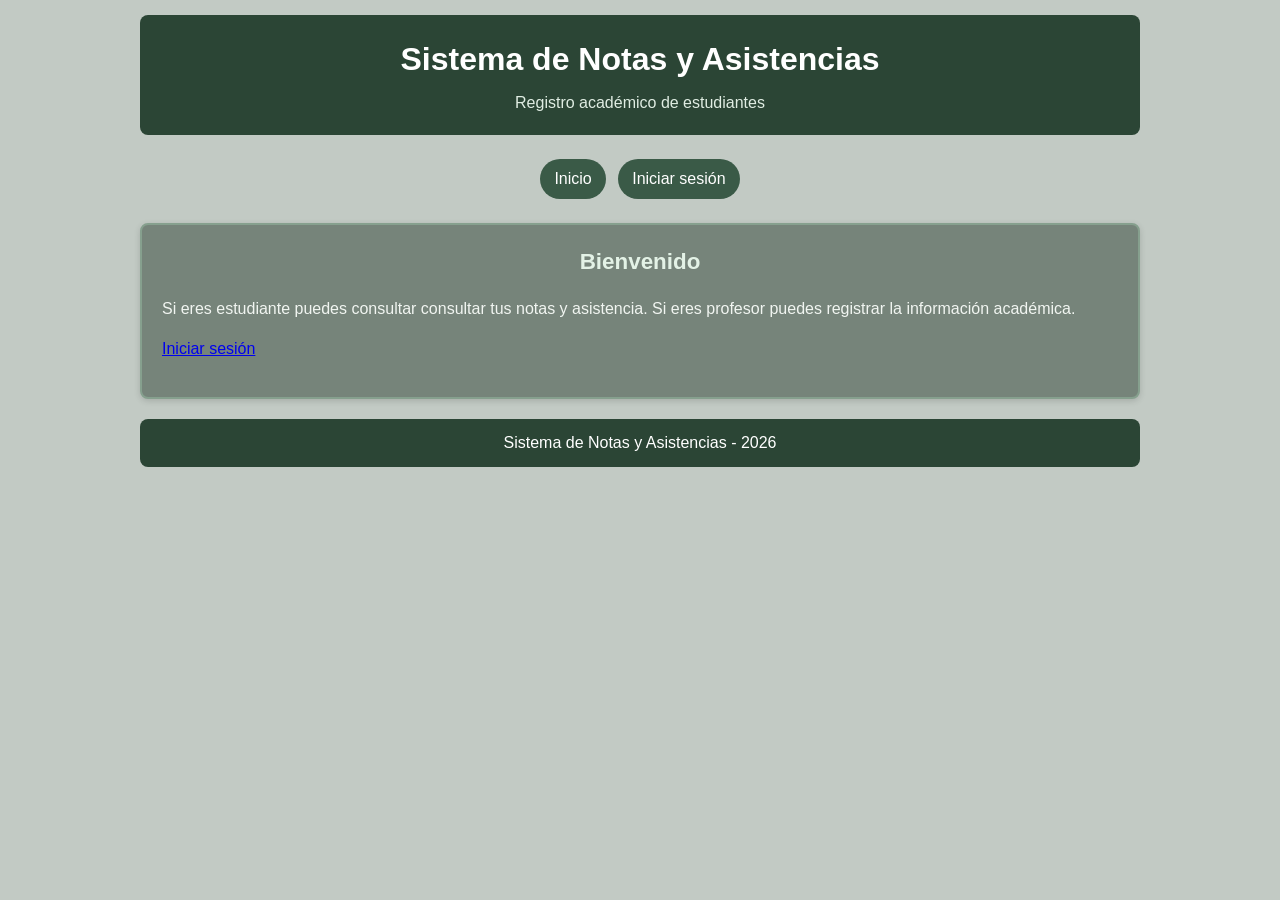
<file: index.html>
<!DOCTYPE html>
<html lang="es">

<head>
    <meta charset="UTF-8">
    <meta name="viewport" content="width=device-width, initial-scale=1.0">
    <title>Sistema de Notas y Asistencias</title>
    <link rel="stylesheet" href="style.css">
</head>

<body>
    <header>
        <h1>Sistema de Notas y Asistencias</h1>
        <p>Registro académico de estudiantes</p>
    </header>

    <nav>
        <a href="index.html">Inicio</a>
        <a href="login.html">Iniciar sesión</a>
    </nav>

    <main>
        <section>
            <h2>Bienvenido</h2>
            <p>Si eres estudiante puedes consultar consultar tus notas y asistencia. Si eres profesor puedes registrar la información académica.</p>
            <p><a href="login.html">Iniciar sesión</a></p>
        </section>
    </main>

    <footer>
        <p>Sistema de Notas y Asistencias - 2026</p>
    </footer>

</body>

</html>
</file>
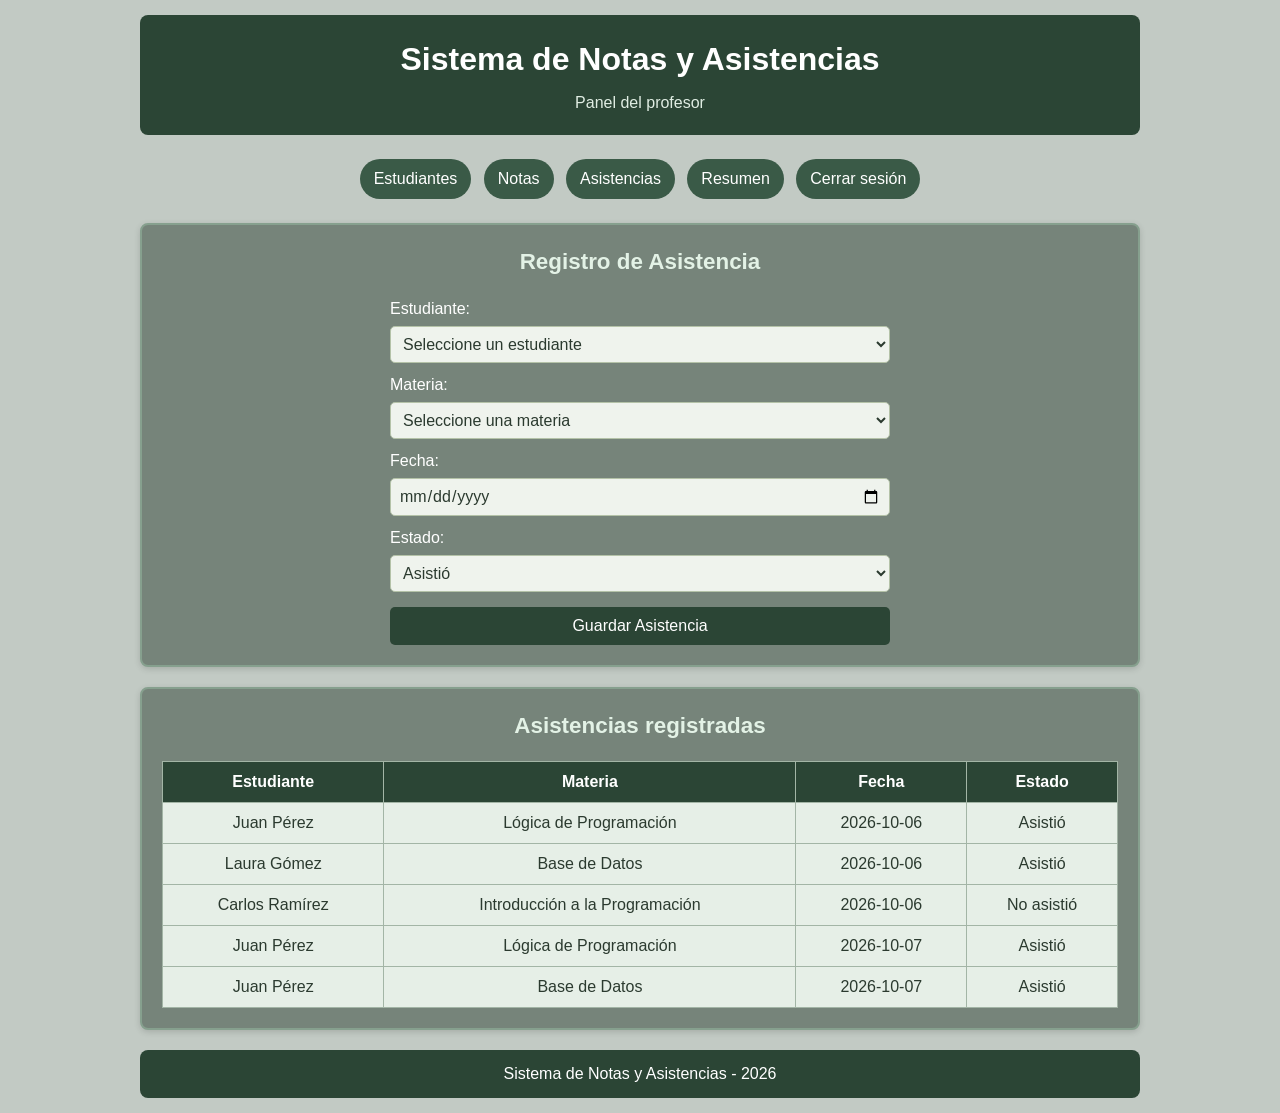
<file: asistencias.html>
<!DOCTYPE html>
<html lang="es">

<head>
    <meta charset="UTF-8">
    <meta name="viewport" content="width=device-width, initial-scale=1.0">
    <title>Asistencias</title>
    <link rel="stylesheet" href="style.css">
</head>

<body>

    <header>
        <h1>Sistema de Notas y Asistencias</h1>
        <p>Panel del profesor</p>
    </header>


    <nav>
        <a href="estudiantes.html">Estudiantes</a>
        <a href="notas.html">Notas</a>
        <a href="asistencias.html">Asistencias</a>
        <a href="resumen.html">Resumen</a>
        <a href="login.html">Cerrar sesión</a>
    </nav>

    <main>
        <section>
            <h2>Registro de Asistencia</h2>

            <form class="formulario">
                <label for="estudianteAsistencia">Estudiante:</label>
                <select id="estudianteAsistencia">
                    <option value="">Seleccione un estudiante</option>
                    <option value="1">Juan Pérez</option>
                    <option value="2">Laura Gómez</option>
                    <option value="3">Carlos Ramírez</option>
                </select>

                <label for="materiaAsistencia">Materia:</label>
                <select id="materiaAsistencia">
                    <option value="">Seleccione una materia</option>
                    <option value="1">Lógica de Programación</option>
                    <option value="2">Base de Datos</option>
                    <option value="3">Introducción a la Programación</option>
                </select>

                <label for="fecha">Fecha:</label>
                <input type="date" id="fecha">

                <label for="estado">Estado:</label>
                <select id="estado">
                    <option value="Asistió">Asistió</option>
                    <option value="No asistió">No asistió</option>
                </select>

                <button type="submit">Guardar Asistencia</button>
            </form>
        </section>

        <section>
            <h2>Asistencias registradas</h2>
            <table class="tabla-datos">
                <thead>
                    <tr>
                        <th>Estudiante</th>
                        <th>Materia</th>
                        <th>Fecha</th>
                        <th>Estado</th>
                    </tr>
                </thead>
                <tbody>
                    <tr>
                        <td>Juan Pérez</td>
                        <td>Lógica de Programación</td>
                        <td>2026-10-06</td>
                        <td>Asistió</td>
                    </tr>
                    <tr>
                        <td>Laura Gómez</td>
                        <td>Base de Datos</td>
                        <td>2026-10-06</td>
                        <td>Asistió</td>
                    </tr>
                    <tr>
                        <td>Carlos Ramírez</td>
                        <td>Introducción a la Programación</td>
                        <td>2026-10-06</td>
                        <td>No asistió</td>
                    </tr>
                    <tr>
                        <td>Juan Pérez</td>
                        <td>Lógica de Programación</td>
                        <td>2026-10-07</td>
                        <td>Asistió</td>
                    </tr>
                    <tr>
                        <td>Juan Pérez</td>
                        <td>Base de Datos</td>
                        <td>2026-10-07</td>
                        <td>Asistió</td>
                    </tr>
                </tbody>
            </table>
        </section>
    </main>

    <footer>
        <p>Sistema de Notas y Asistencias - 2026</p>
    </footer>

</body>

</html>
</file>
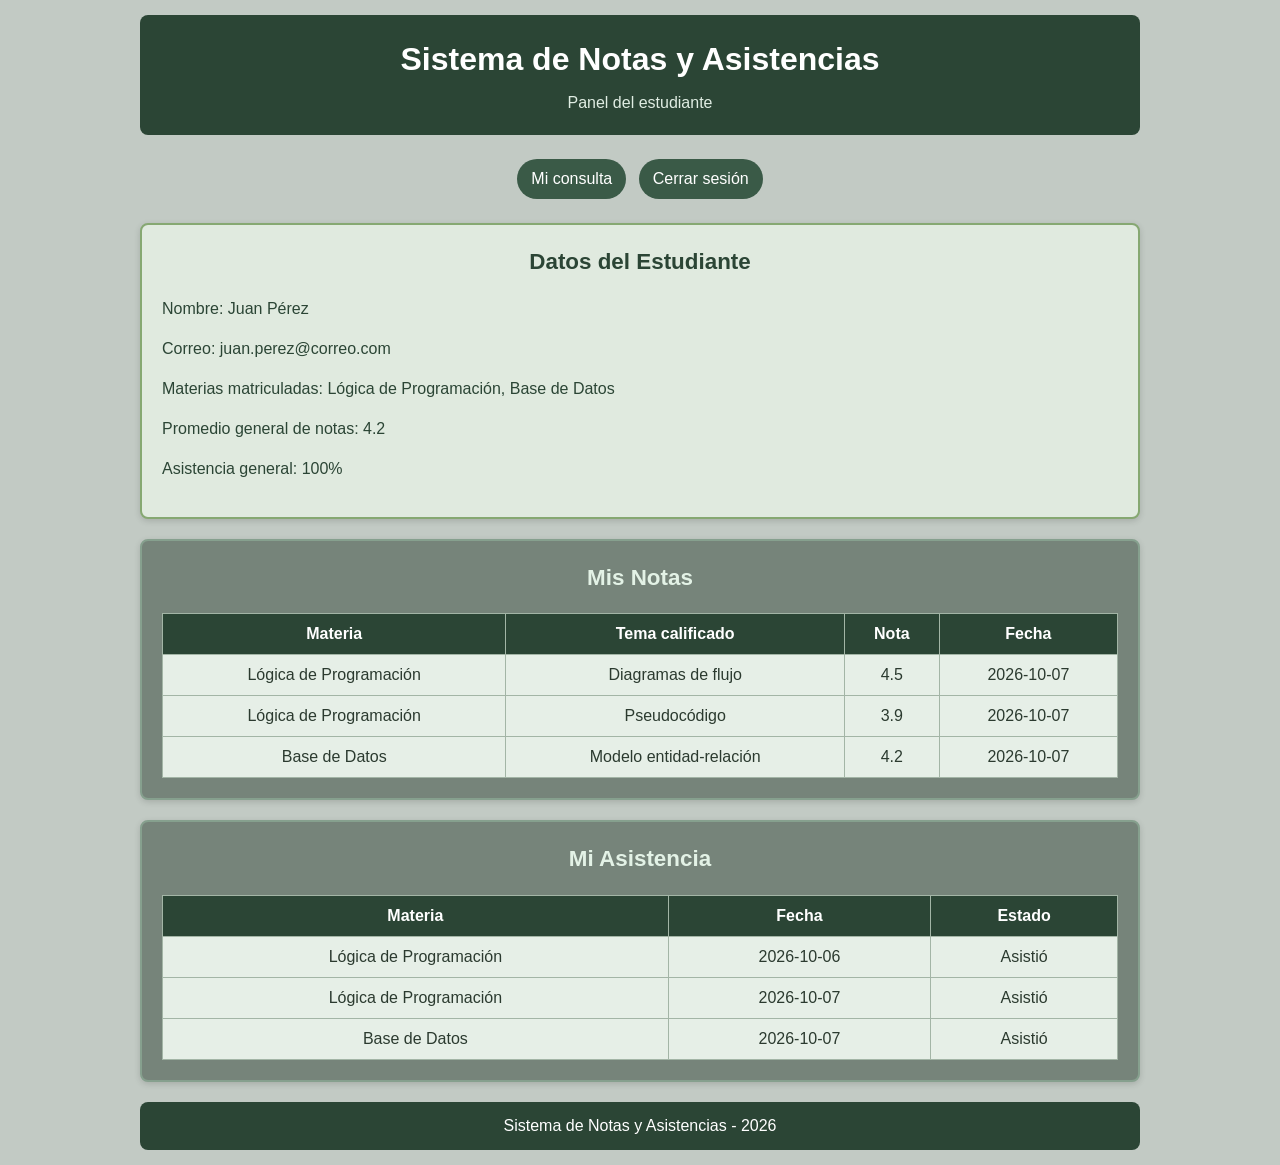
<file: consulta.html>
<!DOCTYPE html>
<html lang="es">

<head>
    <meta charset="UTF-8">
    <meta name="viewport" content="width=device-width, initial-scale=1.0">
    <title>Mi consulta</title>
    <link rel="stylesheet" href="style.css">
</head>

<body>

    <header>
        <h1>Sistema de Notas y Asistencias</h1>
        <p>Panel del estudiante</p>
    </header>

    <nav>
        <a href="consulta.html">Mi consulta</a>
        <a href="login.html">Cerrar sesión</a>
    </nav>

    <main>
        <section id="datos-generales">
            <h2>Datos del Estudiante</h2>
            <p>Nombre: Juan Pérez</p>
            <p>Correo: juan.perez@correo.com</p>
            <p>Materias matriculadas: Lógica de Programación, Base de Datos</p>
            <p>Promedio general de notas: 4.2</p>
            <p>Asistencia general: 100%</p>
        </section>

        <section>
            <h2>Mis Notas</h2>
            <table class="tabla-datos">
                <thead>
                    <tr>
                        <th>Materia</th>
                        <th>Tema calificado</th>
                        <th>Nota</th>
                        <th>Fecha</th>
                    </tr>
                </thead>
                <tbody>
                    <tr>
                        <td>Lógica de Programación</td>
                        <td>Diagramas de flujo</td>
                        <td>4.5</td>
                        <td>2026-10-07</td>
                    </tr>
                    <tr>
                        <td>Lógica de Programación</td>
                        <td>Pseudocódigo</td>
                        <td>3.9</td>
                        <td>2026-10-07</td>
                    </tr>
                    <tr>
                        <td>Base de Datos</td>
                        <td>Modelo entidad-relación</td>
                        <td>4.2</td>
                        <td>2026-10-07</td>
                    </tr>
                </tbody>
            </table>
        </section>

        <section>
            <h2>Mi Asistencia</h2>
            <table class="tabla-datos">
                <thead>
                    <tr>
                        <th>Materia</th>
                        <th>Fecha</th>
                        <th>Estado</th>
                    </tr>
                </thead>
                <tbody>
                    <tr>
                        <td>Lógica de Programación</td>
                        <td>2026-10-06</td>
                        <td>Asistió</td>
                    </tr>
                    <tr>
                        <td>Lógica de Programación</td>
                        <td>2026-10-07</td>
                        <td>Asistió</td>
                    </tr>
                    <tr>
                        <td>Base de Datos</td>
                        <td>2026-10-07</td>
                        <td>Asistió</td>
                    </tr>
                </tbody>
            </table>
        </section>
    </main>

    <footer>
        <p>Sistema de Notas y Asistencias - 2026</p>
    </footer>

</body>

</html>
</file>
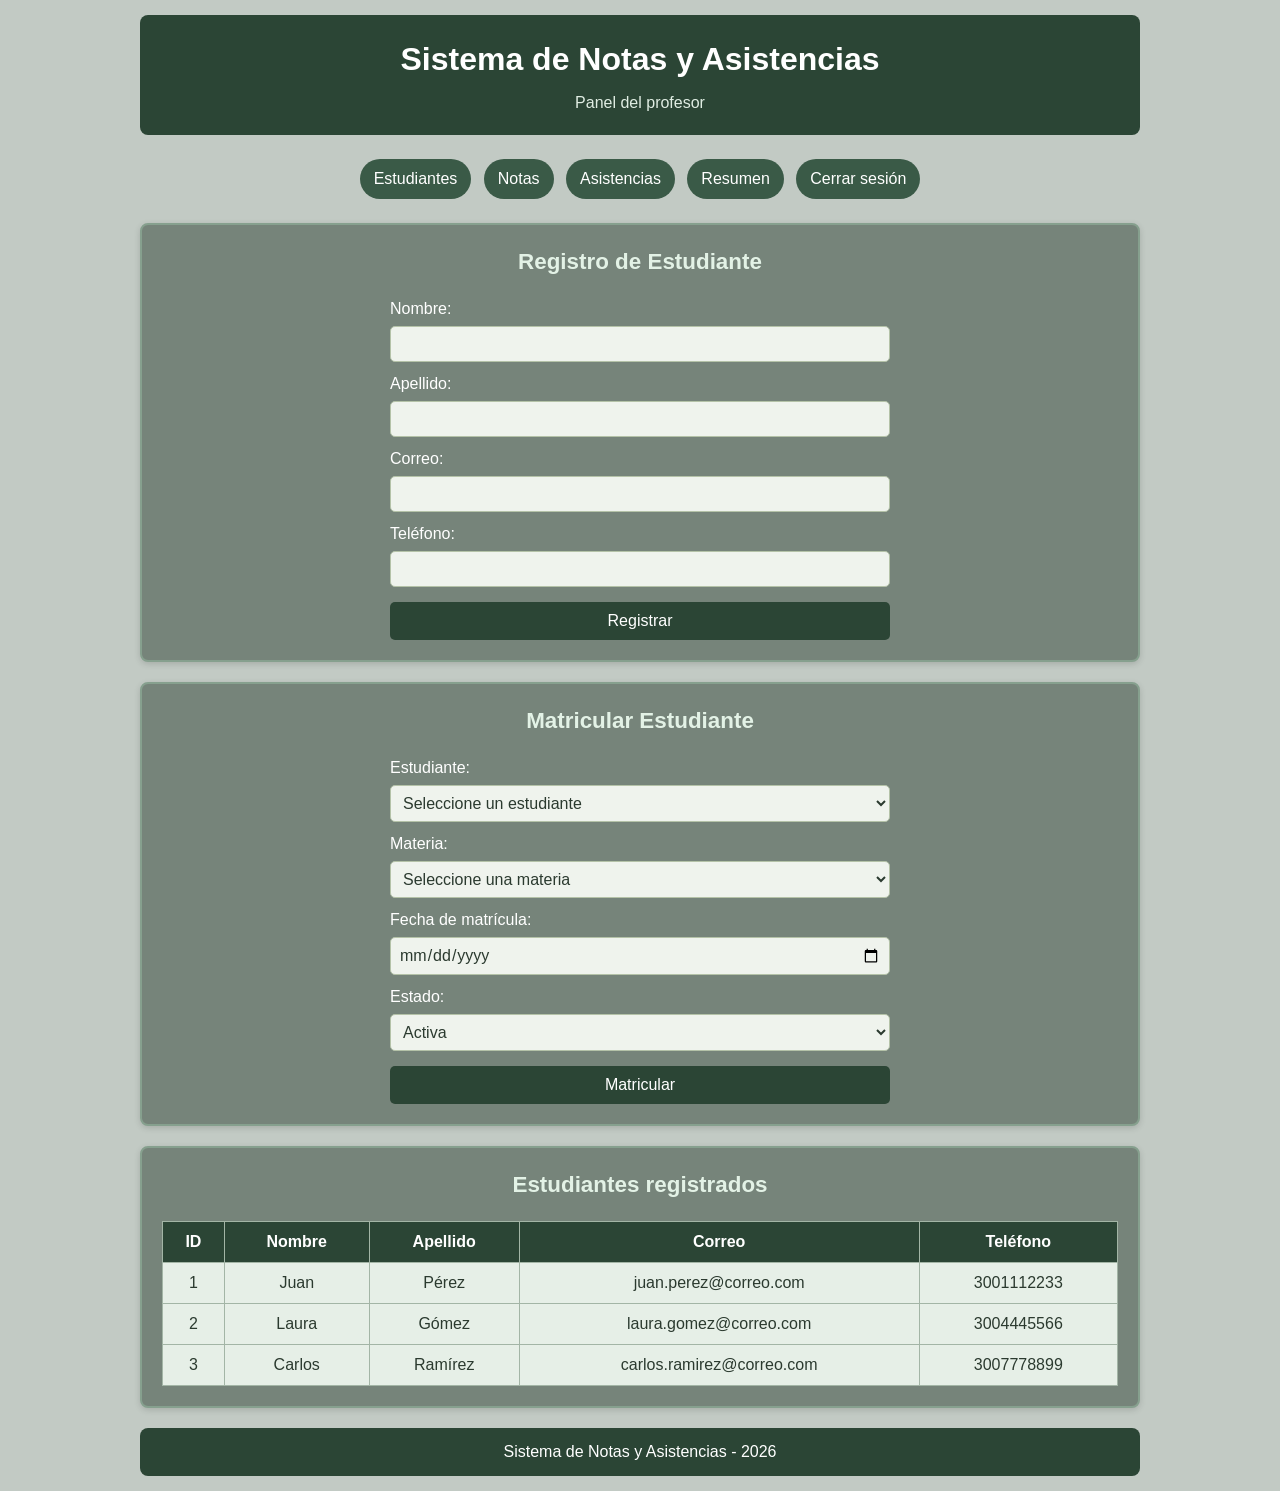
<file: estudiantes.html>
<!DOCTYPE html>
<html lang="es">

<head>
    <meta charset="UTF-8">
    <meta name="viewport" content="width=device-width, initial-scale=1.0">
    <title>Estudiantes</title>
    <link rel="stylesheet" href="style.css">
</head>

<body>

    <header>
        <h1>Sistema de Notas y Asistencias</h1>
        <p>Panel del profesor</p>
    </header>

    <nav>
        <a href="estudiantes.html">Estudiantes</a>
        <a href="notas.html">Notas</a>
        <a href="asistencias.html">Asistencias</a>
        <a href="resumen.html">Resumen</a>
        <a href="login.html">Cerrar sesión</a>
    </nav>

    <main>
        <section>
            <h2>Registro de Estudiante</h2>

            <form class="formulario">
                <label for="nombre">Nombre:</label>
                <input type="text" id="nombre">

                <label for="apellido">Apellido:</label>
                <input type="text" id="apellido">

                <label for="correo">Correo:</label>
                <input type="email" id="correo">

                <label for="telefono">Teléfono:</label>
                <input type="tel" id="telefono">

                <button type="submit">Registrar</button>
            </form>
        </section>

        <section>
            <h2>Matricular Estudiante</h2>

            <form class="formulario">
                <label for="estudianteMatricula">Estudiante:</label>
                <select id="estudianteMatricula">
                    <option value="">Seleccione un estudiante</option>
                    <option value="1">Juan Pérez</option>
                    <option value="2">Laura Gómez</option>
                    <option value="3">Carlos Ramírez</option>
                </select>

                <label for="materiaMatricula">Materia:</label>
                <select id="materiaMatricula">
                    <option value="">Seleccione una materia</option>
                    <option value="1">Lógica de Programación</option>
                    <option value="2">Base de Datos</option>
                    <option value="3">Introducción a la Programación</option>
                </select>

                <label for="fechaMatricula">Fecha de matrícula:</label>
                <input type="date" id="fechaMatricula">

                <label for="estadoMatricula">Estado:</label>
                <select id="estadoMatricula">
                    <option value="Activa">Activa</option>
                    <option value="Retirada">Retirada</option>
                    <option value="Finalizada">Finalizada</option>
                </select>

                <button type="submit">Matricular</button>
            </form>
        </section>

        <section>
            <h2>Estudiantes registrados</h2>
            <table class="tabla-datos">
                <thead>
                    <tr>
                        <th>ID</th>
                        <th>Nombre</th>
                        <th>Apellido</th>
                        <th>Correo</th>
                        <th>Teléfono</th>
                    </tr>
                </thead>
                <tbody>
                    <tr>
                        <td>1</td>
                        <td>Juan</td>
                        <td>Pérez</td>
                        <td>juan.perez@correo.com</td>
                        <td>3001112233</td>
                    </tr>
                    <tr>
                        <td>2</td>
                        <td>Laura</td>
                        <td>Gómez</td>
                        <td>laura.gomez@correo.com</td>
                        <td>3004445566</td>
                    </tr>
                    <tr>
                        <td>3</td>
                        <td>Carlos</td>
                        <td>Ramírez</td>
                        <td>carlos.ramirez@correo.com</td>
                        <td>3007778899</td>
                    </tr>
                </tbody>
            </table>
        </section>
    </main>

    <footer>
        <p>Sistema de Notas y Asistencias - 2026</p>
    </footer>

</body>

</html>
</file>
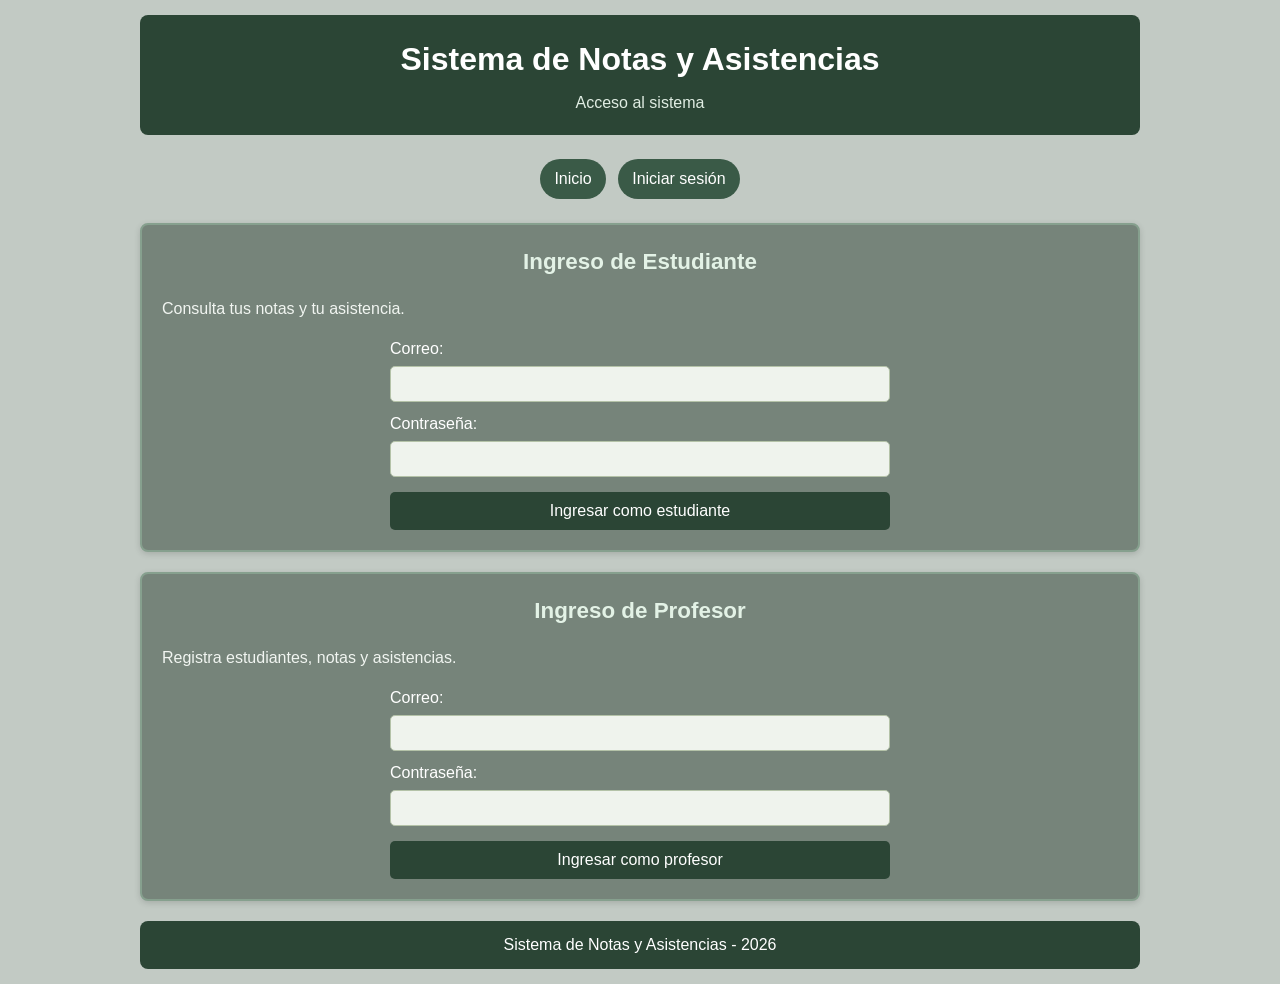
<file: login.html>
<!DOCTYPE html>
<html lang="es">

<head>
    <meta charset="UTF-8">
    <meta name="viewport" content="width=device-width, initial-scale=1.0">
    <title>Iniciar sesión</title>
    <link rel="stylesheet" href="style.css">
</head>

<body>

    <header>
        <h1>Sistema de Notas y Asistencias</h1>
        <p>Acceso al sistema</p>
    </header>

    <nav>
        <a href="index.html">Inicio</a>
        <a href="login.html">Iniciar sesión</a>
    </nav>

    <main>
        
        <section>
            <h2>Ingreso de Estudiante</h2>
            <p>Consulta tus notas y tu asistencia.</p>

            <form class="formulario" action="consulta.html">
                <label for="correoEstudiante">Correo:</label>
                <input type="email" id="correoEstudiante">

                <label for="claveEstudiante">Contraseña:</label>
                <input type="password" id="claveEstudiante">

                <button type="submit">Ingresar como estudiante</button>
            </form>
        </section>

        
        <section>
            <h2>Ingreso de Profesor</h2>
            <p>Registra estudiantes, notas y asistencias.</p>

            <form class="formulario" action="estudiantes.html">
                <label for="correoProfesor">Correo:</label>
                <input type="email" id="correoProfesor">

                <label for="claveProfesor">Contraseña:</label>
                <input type="password" id="claveProfesor">

                <button type="submit">Ingresar como profesor</button>
            </form>
        </section>
    </main>

    <footer>
        <p>Sistema de Notas y Asistencias - 2026</p>
    </footer>

</body>

</html>
</file>
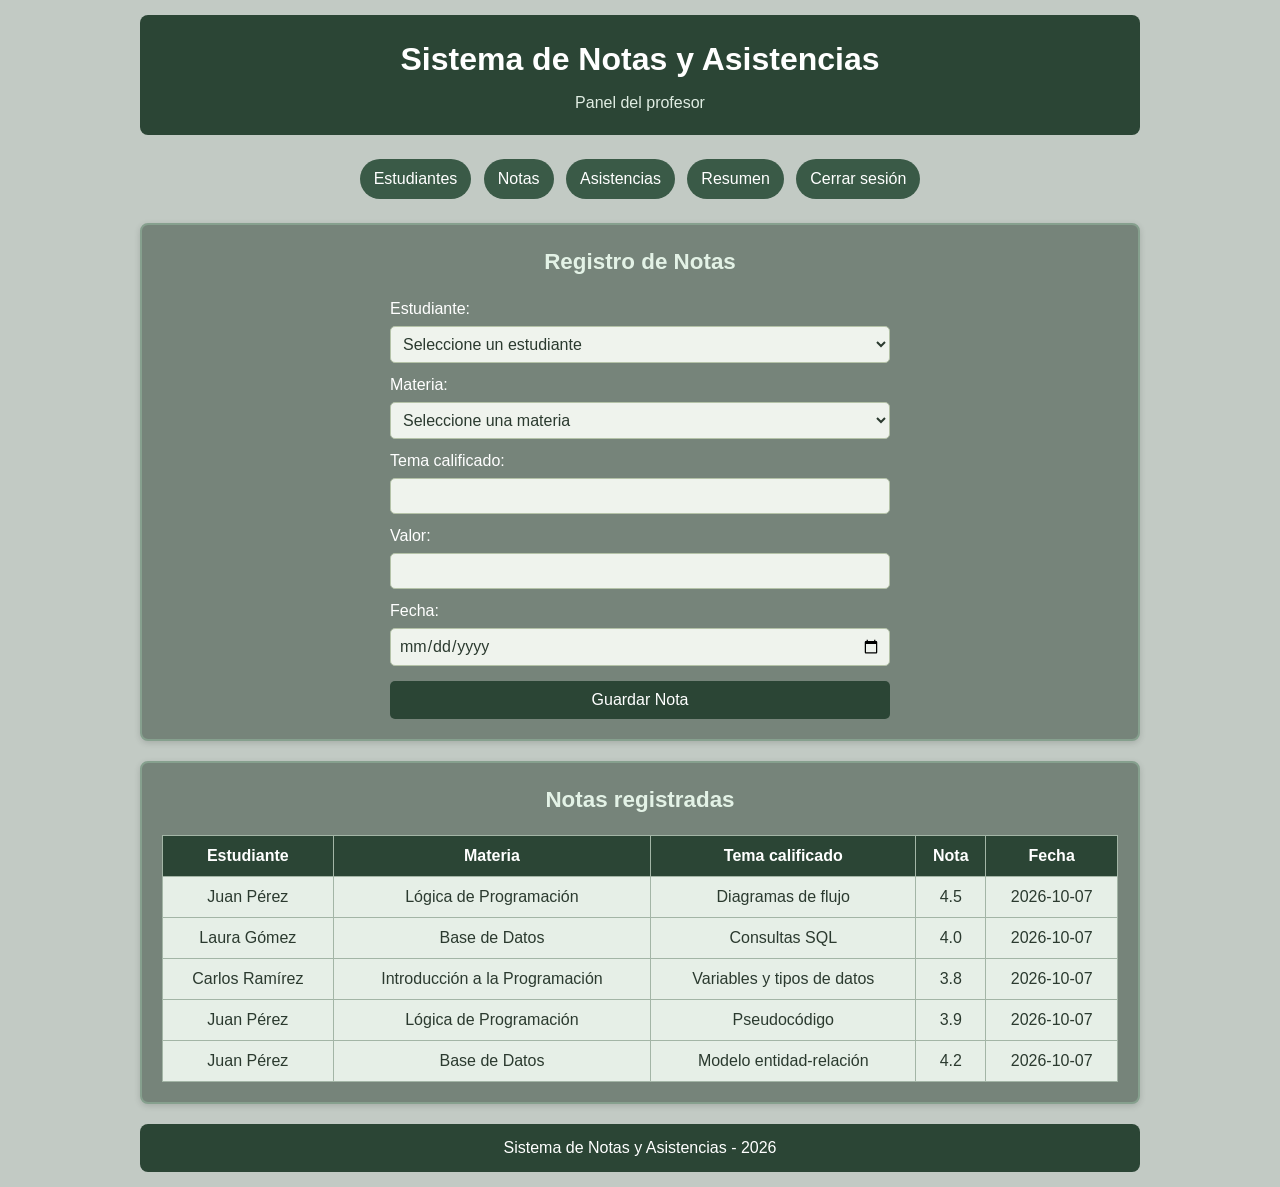
<file: notas.html>
<!DOCTYPE html>
<html lang="es">

<head>
    <meta charset="UTF-8">
    <meta name="viewport" content="width=device-width, initial-scale=1.0">
    <title>Notas</title>
    <link rel="stylesheet" href="style.css">
</head>

<body>

    <header>
        <h1>Sistema de Notas y Asistencias</h1>
        <p>Panel del profesor</p>
    </header>

    <nav>
        <a href="estudiantes.html">Estudiantes</a>
        <a href="notas.html">Notas</a>
        <a href="asistencias.html">Asistencias</a>
        <a href="resumen.html">Resumen</a>
        <a href="login.html">Cerrar sesión</a>
    </nav>

    <main>
        <section>
            <h2>Registro de Notas</h2>

            <form class="formulario">
                <label for="estudianteNota">Estudiante:</label>
                <select id="estudianteNota">
                    <option value="">Seleccione un estudiante</option>
                    <option value="1">Juan Pérez</option>
                    <option value="2">Laura Gómez</option>
                    <option value="3">Carlos Ramírez</option>
                </select>

                <label for="materiaNota">Materia:</label>
                <select id="materiaNota">
                    <option value="">Seleccione una materia</option>
                    <option value="1">Lógica de Programación</option>
                    <option value="2">Base de Datos</option>
                    <option value="3">Introducción a la Programación</option>
                </select>

                <label for="tema">Tema calificado:</label>
                <input type="text" id="tema">

                <label for="nota">Valor:</label>
                <input type="number" id="nota" min="0" max="5" step="0.1">

                <label for="fechaNota">Fecha:</label>
                <input type="date" id="fechaNota">

                <button type="submit">Guardar Nota</button>
            </form>
        </section>

        <section>
            <h2>Notas registradas</h2>
            <table class="tabla-datos">
                <thead>
                    <tr>
                        <th>Estudiante</th>
                        <th>Materia</th>
                        <th>Tema calificado</th>
                        <th>Nota</th>
                        <th>Fecha</th>
                    </tr>
                </thead>
                <tbody>
                    <tr>
                        <td>Juan Pérez</td>
                        <td>Lógica de Programación</td>
                        <td>Diagramas de flujo</td>
                        <td>4.5</td>
                        <td>2026-10-07</td>
                    </tr>
                    <tr>
                        <td>Laura Gómez</td>
                        <td>Base de Datos</td>
                        <td>Consultas SQL</td>
                        <td>4.0</td>
                        <td>2026-10-07</td>
                    </tr>
                    <tr>
                        <td>Carlos Ramírez</td>
                        <td>Introducción a la Programación</td>
                        <td>Variables y tipos de datos</td>
                        <td>3.8</td>
                        <td>2026-10-07</td>
                    </tr>
                    <tr>
                        <td>Juan Pérez</td>
                        <td>Lógica de Programación</td>
                        <td>Pseudocódigo</td>
                        <td>3.9</td>
                        <td>2026-10-07</td>
                    </tr>
                    <tr>
                        <td>Juan Pérez</td>
                        <td>Base de Datos</td>
                        <td>Modelo entidad-relación</td>
                        <td>4.2</td>
                        <td>2026-10-07</td>
                    </tr>
                </tbody>
            </table>
        </section>
    </main>

    <footer>
        <p>Sistema de Notas y Asistencias - 2026</p>
    </footer>

</body>

</html>
</file>
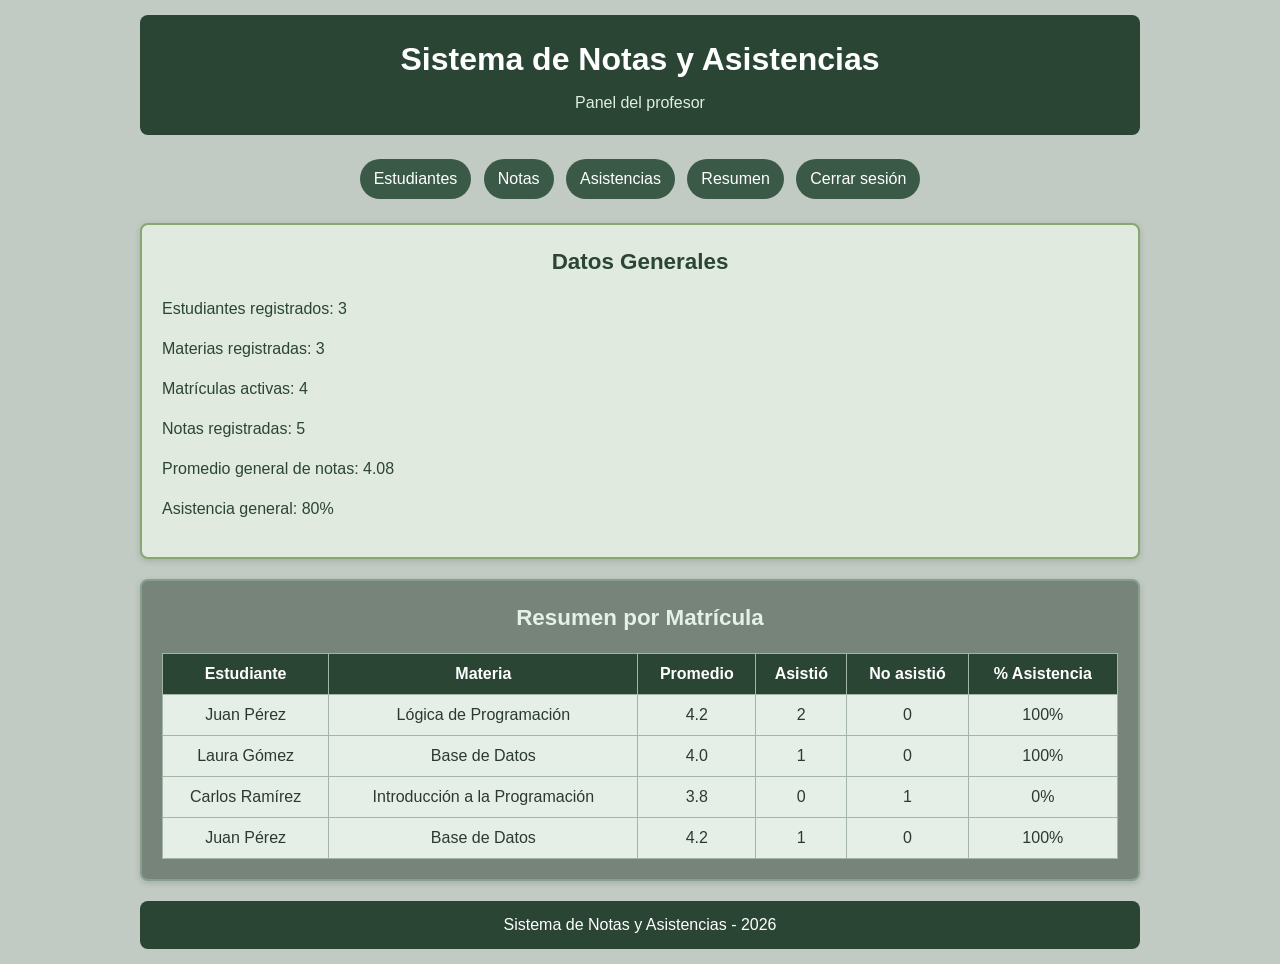
<file: resumen.html>
<!DOCTYPE html>
<html lang="es">

<head>
    <meta charset="UTF-8">
    <meta name="viewport" content="width=device-width, initial-scale=1.0">
    <title>Resumen Académico</title>
    <link rel="stylesheet" href="style.css">
</head>

<body>

    <header>
        <h1>Sistema de Notas y Asistencias</h1>
        <p>Panel del profesor</p>
    </header>

    <nav>
        <a href="estudiantes.html">Estudiantes</a>
        <a href="notas.html">Notas</a>
        <a href="asistencias.html">Asistencias</a>
        <a href="resumen.html">Resumen</a>
        <a href="login.html">Cerrar sesión</a>
    </nav>

    <main>
        <section id="datos-generales">
            <h2>Datos Generales</h2>
            <p>Estudiantes registrados: 3</p>
            <p>Materias registradas: 3</p>
            <p>Matrículas activas: 4</p>
            <p>Notas registradas: 5</p>
            <p>Promedio general de notas: 4.08</p>
            <p>Asistencia general: 80%</p>
        </section>

        <section>
            <h2>Resumen por Matrícula</h2>
            <table class="tabla-datos">
                <thead>
                    <tr>
                        <th>Estudiante</th>
                        <th>Materia</th>
                        <th>Promedio</th>
                        <th>Asistió</th>
                        <th>No asistió</th>
                        <th>% Asistencia</th>
                    </tr>
                </thead>
                <tbody>
                    <tr>
                        <td>Juan Pérez</td>
                        <td>Lógica de Programación</td>
                        <td>4.2</td>
                        <td>2</td>
                        <td>0</td>
                        <td>100%</td>
                    </tr>
                    <tr>
                        <td>Laura Gómez</td>
                        <td>Base de Datos</td>
                        <td>4.0</td>
                        <td>1</td>
                        <td>0</td>
                        <td>100%</td>
                    </tr>
                    <tr>
                        <td>Carlos Ramírez</td>
                        <td>Introducción a la Programación</td>
                        <td>3.8</td>
                        <td>0</td>
                        <td>1</td>
                        <td>0%</td>
                    </tr>
                    <tr>
                        <td>Juan Pérez</td>
                        <td>Base de Datos</td>
                        <td>4.2</td>
                        <td>1</td>
                        <td>0</td>
                        <td>100%</td>
                    </tr>
                </tbody>
            </table>
        </section>
    </main>
    
    <footer>
        <p>Sistema de Notas y Asistencias - 2026</p>
    </footer>

</body>

</html>
</file>
<file: style.css>
body {
    background-color: #c2cac4;
    font-family: Arial, Helvetica, sans-serif;
    color: #f1f5f1;
    margin: 0;
    padding: 15px;
    line-height: 1.5;
}

header, nav, section, footer {
    width: 90%;
    max-width: 1000px;
    margin: 0 auto 20px auto;
    box-sizing: border-box;
}

header {
    background-color: #2b4535;
    color: #ffffff;
    text-align: center;
    padding: 20px;
    border-radius: 8px;
}

h1 {
    margin: 0;
    font-size: 2rem;
    color: #ffffff;
}

header p {
    color: #e0ede3;
    margin: 8px 0 0 0;
}

nav {
    text-align: center;
}

nav a {
    display: inline-block;
    background-color: #3a5a47;
    color: #ffffff;
    text-decoration: none;
    padding: 8px 14px;
    margin: 4px;
    border-radius: 20px;
}

nav a:hover {
    background-color: #86a872;
}

section {
    background-color: #76847a;
    color: #ffffff;
    padding: 20px;
    border: 2px solid #86a08e;
    border-radius: 8px;
    box-shadow: 0 2px 6px rgba(0, 0, 0, 0.15);
}

h2 {
    color: #e3f2e6;
    font-family: 'Segoe UI', Tahoma, Geneva, Verdana, sans-serif;
    text-align: center;
    font-size: 1.4rem;
    margin-top: 0;
}

p {
    color: #f1f5f1;
}

#datos-generales {
    background-color: #e0eadf;
    border: 2px solid #86a872;
    color: #2b4535;
}

#datos-generales h2 {
    color: #2b4535;
}

#datos-generales p {
    color: #2b4535;
}

.formulario {
    max-width: 500px;
    margin: 0 auto;
}

.formulario label {
    display: block;
    color: #ffffff;
    margin: 10px 0 0 0;
}

input, select, button {
    display: block;
    width: 100%;
    box-sizing: border-box;
    font-family: Arial, Helvetica, sans-serif;
    font-size: 1rem;
    border-radius: 5px;
}

input, select {
    background-color: #eff3ed;
    color: #2b3a2f;
    padding: 8px;
    margin: 5px 0 10px 0;
    border: 1px solid #b4c2a8;
}

button {
    background-color: #2b4535;
    color: #ffffff;
    padding: 10px;
    margin: 15px 0 0 0;
    border: none;
    cursor: pointer;
}

button:hover {
    background-color: #7a9a5a;
}

.tabla-datos {
    width: 100%;
    border-collapse: collapse;
}

th, td {
    border: 1px solid #a3b5a6;
    padding: 8px;
    text-align: center;
}

th {
    background-color: #2b4535;
    color: #ffffff;
}

td {
    background-color: #e6efe7;
    color: #2b3a2f;
}

footer {
    background-color: #2b4535;
    color: #ffffff;
    text-align: center;
    padding: 12px;
    margin-bottom: 0;
    border-radius: 8px;
}

footer p {
    color: #ffffff;
    margin: 0;
}
</file>
